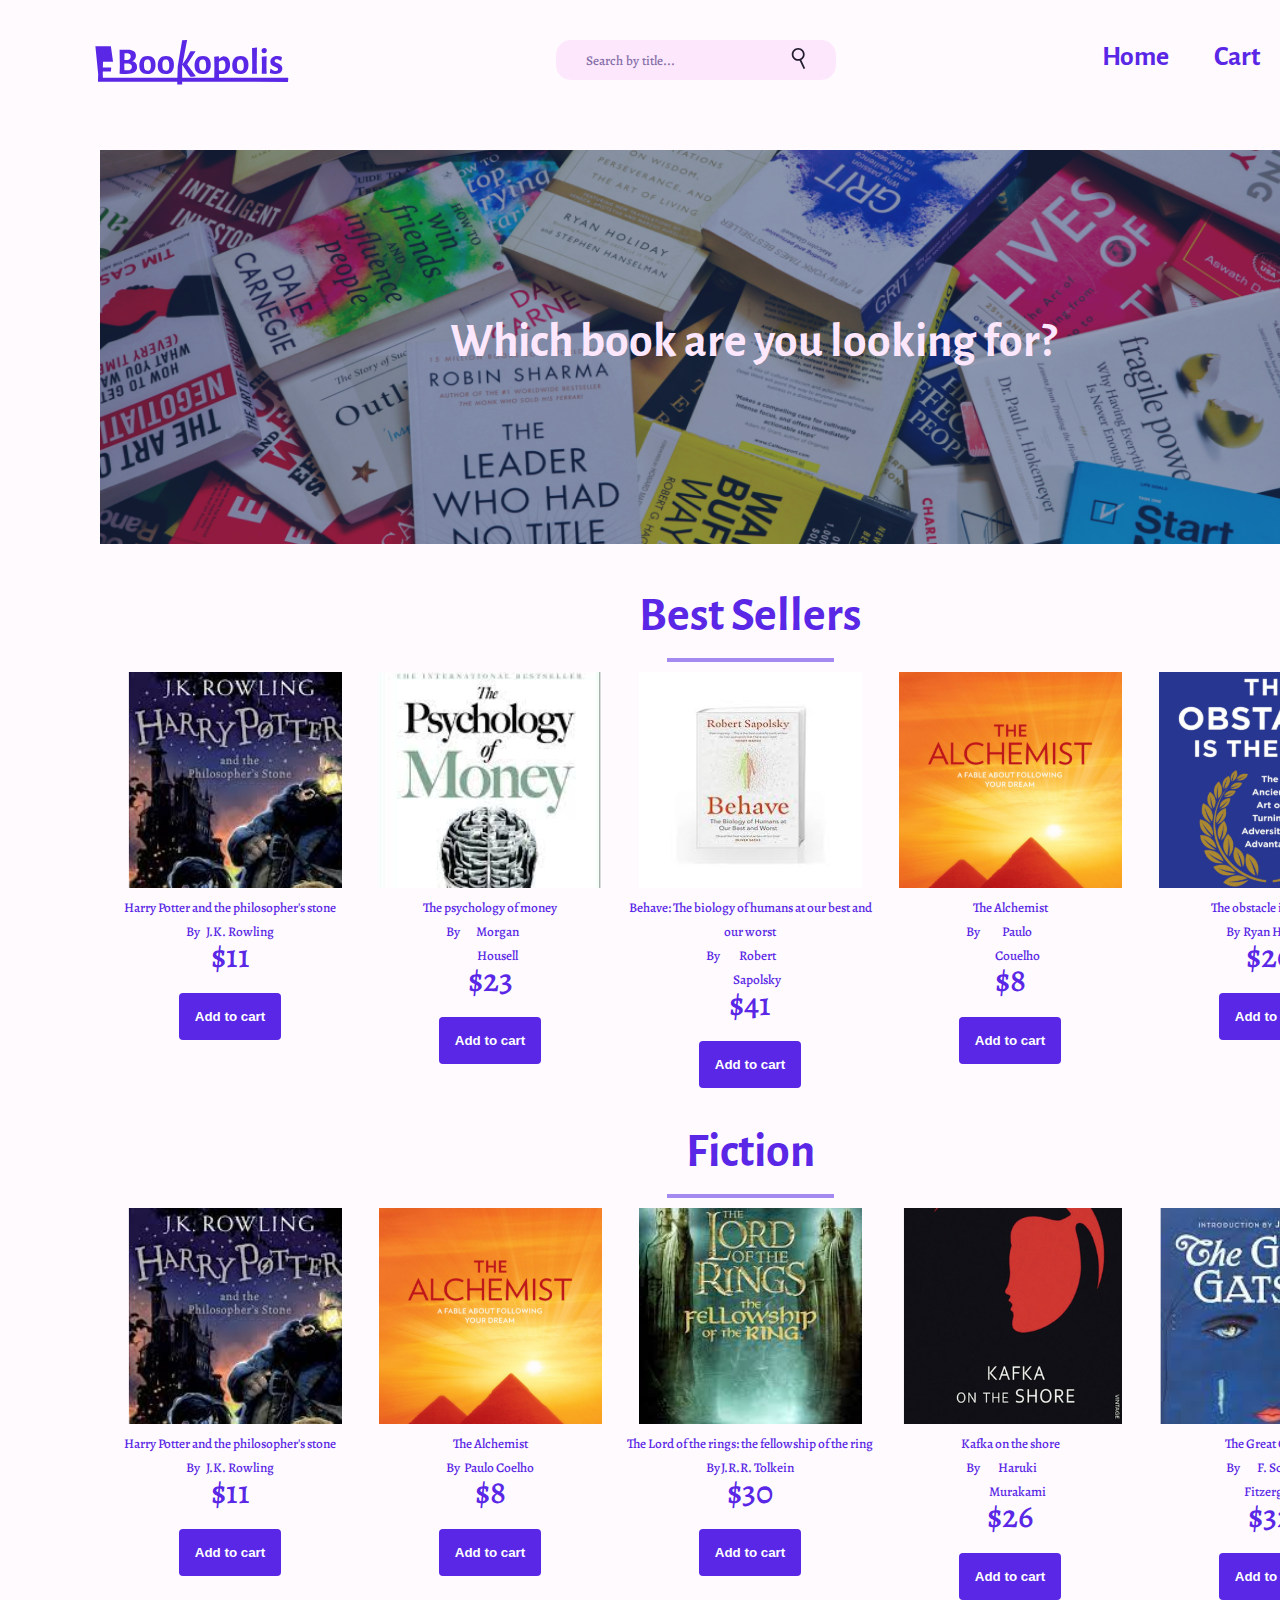
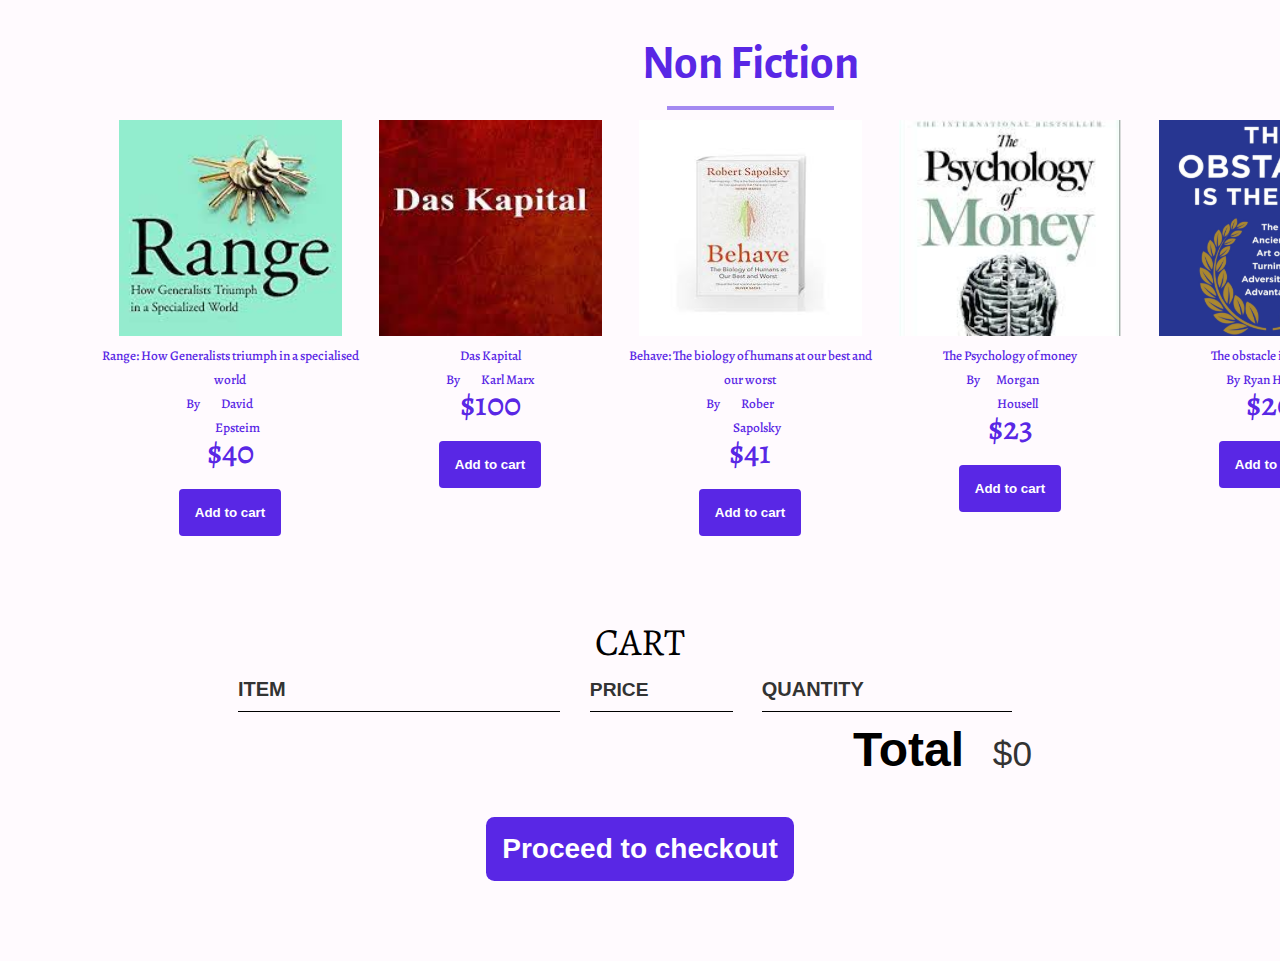
<file: store.html>
<!DOCTYPE html>
<html lang="en">

<head>
  <meta charset="UTF-8" />
  <meta http-equiv="X-UA-Compatible" content="IE=edge" />
  <meta name="viewport" content="width=device-width, initial-scale=1.0" />
  <link rel="preconnect" href="https://fonts.googleapis.com">
  <link rel="preconnect" href="https://fonts.gstatic.com" crossorigin>
  <link href="https://fonts.googleapis.com/css2?family=Alegreya+Sans:wght@400;500;700&display=swap" rel="stylesheet">
  <link href="https://fonts.googleapis.com/css2?family=Alegreya:wght@400;500;700&display=swap" rel="stylesheet">
  <link rel="stylesheet" href="./resources/css/style.css" />
  <title>E-Bookopolis - Catalogue</title>

</head>

<body>
  <div class="wrapper">
    <!-- Navigation and Logo -->
    <nav>
      <div class="logo"><a href="./index.html"><img src="./resources/img/Logo.svg" alt="Website Logo"></a></div>
      <div class="searchBar">
        <input type="text" name="search" id="search" placeholder="Search by title..." autocomplete="off"
          onkeyup="search()">
        <button type="submit"><img src="./resources/img/Search.svg" alt=""></button>
      </div>

      <div class="nav-items">
        <ul>
          <li><a href="index.html">Home</a></li>
          <li><a href="#myCart">Cart</a></li>
          <li><a href="./myprofile.html">Hello <span id="loginUser"></span></a></li>
        </ul>
      </div>
    </nav>


    <div class="banner">
      <img src="./resources/img/banner.png" alt="banner" />
      <h1>Which book are you looking for?</h1>
    </div>

    <div class="catalogue">
      <h1>Best Sellers</h1>
      <div class="divider"></div>
      <div class="catalogue-grid">
        <div class="griditems">
          <a href="#"><img src="./resources/css/img/book1.svg" alt=""></a>
          <div class="bookTitle">
            <p>Harry Potter and the philosopher's stone</p>
          </div>
          <div class="authorInfo">
            <div class="by">
              <p>By </p>
            </div>
            <div class="author">J.K. Rowling</div>
          </div>
          <div class="price">
            <p>$11</p>
          </div>
        <button class="btn btn-primary btn-cart" type="button">Add to cart</button>
        </div>

        <div class="griditems"><a href="">
            <img src="./resources/css/img/book2.svg" alt=""></a>
          <div class="bookTitle">
            <p>The psychology of money</p>
          </div>
          <div class="authorInfo">
            <div class="by">
              <p>By </p>
            </div>
            <div class="author">Morgan Housell</div>
          </div>
          <div class="price">
            <p>$23</p>
          </div>
          <button class="btn btn-primary btn-cart" type="button">Add to cart</button>
        </div>
        <div class="griditems"><a href="">
            <img src="./resources/css/img/book3.svg" alt=""></a>
          <div class="bookTitle">
            <p>Behave: The biology of humans at our best and our worst</p>
          </div>
          <div class="authorInfo">
            <div class="by">
              <p>By </p>
            </div>
            <div class="author">Robert Sapolsky</div>
          </div>
          <div class="price">
            <p>$41</p>
          </div>
          <button class="btn btn-primary btn-cart" type="button">Add to cart</button>
        </div>
        <div class="griditems">
          <a href=""><img src="./resources/css/img/book4.svg" alt=""></a>
          <div class="bookTitle">
            <p>The Alchemist</p>
          </div>
          <div class="authorInfo">
            <div class="by">
              <p>By </p>
            </div>
            <div class="author">Paulo Couelho</div>
          </div>
          <div class="price">
            <p>$8</p>
          </div>
          <button class="btn btn-primary btn-cart" type="button">Add to cart</button>
        </div>
        <div class="griditems">
          <a href=""><img src="./resources/css/img/book5.svg" alt=""></a>
          <div class="bookTitle">
            <p>The obstacle is the way</p>
          </div>
          <div class="authorInfo">
            <div class="by">
              <p>By </p>
            </div>
            <div class="author">Ryan Haliday</div>
          </div>
          <div class="price">
            <p>$20</p>
          </div>
          <button class="btn btn-primary btn-cart" type="button">Add to cart</button>
        </div>
      </div>
    </div>

    <div class="catalogue">
      <h1>Fiction</h1>
      <div class="divider"></div>
      <div class="catalogue-grid">
        <div class="griditems">
          <a href=""><img src="./resources/css/img/book1.svg" alt=""></a>
          <div class="bookTitle">
            <p>Harry Potter and the philosopher's stone</p>
          </div>
          <div class="authorInfo">
            <div class="by">
              <p>By </p>
            </div>
            <div class="author">J.K. Rowling</div>
          </div>
          <div class="price">
            <p>$11</p>
          </div>
          <button class="btn btn-primary btn-cart" type="button">Add to cart</button>
        </div>
        <div class="griditems">

          <a href=""><img src="./resources/css/img/book4.svg" alt=""></a>
          <div class="bookTitle">
            <p>The Alchemist</p>
          </div>
          <div class="authorInfo">
            <div class="by">
              <p>By </p>
            </div>
            <div class="author">Paulo Coelho</div>
          </div>
          <div class="price">
            <p>$8</p>
          </div>
          <button class="btn btn-primary btn-cart" type="button">Add to cart</button>
        </div>
        <div class="griditems">

          <a href=""><img src="./resources/css/img/book6.svg" alt=""></a>
          <div class="bookTitle">
            <p>The Lord of the rings: the fellowship of the ring</p>
          </div>
          <div class="authorInfo">
            <div class="by">
              <p>By </p>
            </div>
            <div class="author">J.R.R. Tolkein</div>
          </div>
          <div class="price">
            <p>$30</p>
          </div>
          <button class="btn btn-primary btn-cart" type="button">Add to cart</button>
        </div>
        <div class="griditems">

          <a href=""><img src="./resources/css/img/book7.svg" alt=""></a>
          <div class="bookTitle">
            <p>Kafka on the shore</p>
          </div>
          <div class="authorInfo">
            <div class="by">
              <p>By </p>
            </div>
            <div class="author">Haruki Murakami</div>
          </div>
          <div class="price">
            <p>$26</p>
          </div>
          <button class="btn btn-primary btn-cart" type="button">Add to cart</button>
        </div>
        <div class="griditems">

          <a href=""><img src="./resources/css/img/book8.svg" alt=""></a>
          <div class="bookTitle">
            <p>The Great Gatbsy</p>
          </div>
          <div class="authorInfo">
            <div class="by">
              <p>By </p>
            </div>
            <div class="author">F. Scott Fitzergerald</div>
          </div>
          <div class="price">
            <p>$32</p>
          </div>
          <button class="btn btn-primary btn-cart" type="button">Add to cart</button>
        </div>
      </div>
    </div>

    <div class="catalogue" id="catalogue">
      <h1>Non Fiction</h1>
      <div class="divider"></div>
      <div class="catalogue-grid">
        <div class="griditems">

          <a href=""><img src="./resources/css/img/book9.svg" alt=""></a>
          <div class="bookTitle">
            <p>Range: How Generalists triumph in a specialised world</p>
          </div>
          <div class="authorInfo">
            <div class="by">
              <p>By </p>
            </div>
            <div class="author">David Epsteim</div>
          </div>
          <div class="price">
            <p>$40</p>
          </div>
          <button class="btn btn-primary btn-cart" type="button">Add to cart</button>
        </div>
        <div class="griditems">

          <a href=""><img src="./resources/css/img/book10.svg" alt=""></a>
          <div class="bookTitle">
            <p>Das Kapital</p>
          </div>
          <div class="authorInfo">
            <div class="by">
              <p>By </p>
            </div>
            <div class="author">Karl Marx</div>
          </div>
          <div class="price">
            <p>$100</p>
          </div>
          <button class="btn btn-primary btn-cart" type="button">Add to cart</button>
        </div>
        <div class="griditems">

          <a href=""><img src="./resources/css/img/book3.svg" alt=""></a>
          <div class="bookTitle">
            <p>Behave: The biology of humans at our best and our worst</p>
          </div>
          <div class="authorInfo">
            <div class="by">
              <p>By </p>
            </div>
            <div class="author">Rober Sapolsky</div>
          </div>
          <div class="price">
            <p>$41</p>
          </div>
          <button class="btn btn-primary btn-cart" type="button">Add to cart</button>
        </div>
        <div class="griditems">

          <a href=""><img src="./resources/css/img/book2.svg" alt=""></a>
          <div class="bookTitle">
            <p>The Psychology of money</p>
          </div>
          <div class="authorInfo">
            <div class="by">
              <p>By </p>
            </div>
            <div class="author">Morgan Housell</div>
          </div>
          <div class="price">
            <p>$23</p>
          </div>
          <button class="btn btn-primary btn-cart" type="button">Add to cart</button>
        </div>
        <div class="griditems">

          <a href=""><img src="./resources/css/img/book5.svg" alt=""></a>
          <div class="bookTitle">
            <p>The obstacle is the way</p>
          </div>
          <div class="authorInfo">
            <div class="by">
              <p>By </p>
            </div>
            <div class="author">Ryan Haliday</div>
          </div>
          <div class="price">
            <p>$20</p>
          </div>
          <button class="btn btn-primary btn-cart" type="button">Add to cart</button>
        </div>
      </div>
    </div>
  </div>

  <section class="container content-section" id="myCart">
    <h2 class="section-header">CART</h2>
    <div class="cart-row">
        <span class="cart-item cart-header cart-column">ITEM</span>
        <span class="cart-price cart-header cart-column">PRICE</span>
        <span class="cart-quantity cart-header cart-column">QUANTITY</span>
    </div>
    <div class="cart-items">
      
    </div>
    <div class="cart-total">
        <strong class="cart-total-title">Total</strong>
        <span class="cart-total-price">$0</span>
    </div>
    <button class="btn btn-primary btn-purchase" type="button">Proceed to checkout</button>
</section>


  <script src="https://code.jquery.com/jquery-3.1.1.min.js"></script>
  <script src="./resources/js/store.js"></script>
  <script src="./resources/js/index.js"></script>
</body>

</html>
</file>
<file: resources/css/style.css>
/* Defining color variables */
:root {
  /* colors */
  --primary-01: #5927E5;
  --primary-02: #8059EB;
  --primary-03: #A489F1;
  --primary-04: #C7B6F6;
  --primary-05: #EAE4FC;
  --complimentary-01: #FDE7FC;
  --complimentary-02: #FDECFD;
  --complimentary-03: #FEF1FD;
  --complimentary-04: #FEF6FE;
  --complimentary-05: #FFFAFE;
  --accent-01: #241D30;
  --accent-02: #544370;
  --accent-03: #856FA9;
  --accent-04: #BBAFCF;
  --accent-05: #F1EFF5;
  /* Text Styles */
  /* Headings */
  --heading-font-family: 'Alegreya Sans', sans-serif;
  --paragraph-font-family: 'Alegreya', serif;
}

/* CSS Reset */
* {
  margin: 0;
  padding: 0;
  box-sizing: border-box; /*to exclude content box width/height in total width/height*/
}

/* Website Body Styles */

body {
  background-color: var(--complimentary-05);
  font-size: 2rem;
  font-family: "Roboto", sans-serif;
}

/* The Website Container styless */
.wrapper {
  min-width: 1440px;
  /* height: 790px; */
}

/* Navigation styles */

nav {
  display: flex;
  margin-top: 2.5rem;
  margin-left: 5.875rem;
  margin-right: 1.938rem;
  justify-content: space-between;
  color: var(--primary-01);
  font-family: var(--heading-font-family);
  font-size: 1.728rem;
  font-weight: 700;
}

.logo img {
  width: 12.25rem;
  height: 2.813rem;
}

.searchBar {
  width: 17.5rem;
  height: 2.513rem;
  background-color: var(--complimentary-01);
  border-radius:0.938rem;
  display: flex;
  align-items: center;
  padding: 10px 20px;
}
.searchBar input[type="text"]{
  flex: 1;
  width: 7.5rem;
  height: 2.813em;
  background-color: transparent;
  border: none;
  outline: none;
  padding: 10px 10px;
  border-radius:0.938rem;
}

.searchBar button {
  width: 2.228rem;
  height: 2.238rem;
  background: none;
  border: none;
  border-radius: 50%;
  cursor: pointer;
}

.searchBar img {
  width: 1.328rem;
  height: 1.338rem;
}

.nav-items ul{
  display: flex;
}

.nav-items ul li{
  list-style: none;
  margin-right: 45px;
}

.nav-items ul li a{
  text-decoration: none;
  color: var(--primary-01);
}

.nav-items ul li a:hover{
  text-decoration: none;
  color: var(--primary-03);
}

.nav-items ul li a:active{
  text-decoration: none;
  color: var(--primary-05);
}

.cart-ammount {
  background-color: var(--primary-01);
  color: var(--complimentary-01);
  padding: 0.7rem;
  position:  absolute;
  top:-3.3rem;
  right: 1rem;
}


/* Hero Section */
.hero, .new-release {
  display: flex;
  justify-content: space-between;
  margin-top: 5rem;
  margin-left: 5.875rem;
  margin-right: 4.25rem;
}
.new-release {
  margin-right: 18.25rem;
  margin-bottom: 4rem;
}
.hero-left {
  margin-top: 4em;
}

.hero-left h1 {
  color: var(--primary-01);
  font-family: var(--heading-font-family);
  font-weight: 700;
  font-size: 2.986rem;
  line-height: 4rem;
}

.hero-left p {
  color: var(--primary-03);
  font-family: var(--heading-font-family);
  font-weight: 500;
  font-size: 2.074rem;
  line-height: 3rem;
}

.btn {
  margin-top: 1.563rem;
}

.btn a {
  background-color: var(--primary-01);
  color: var(--complimentary-01);
  font-family: var(--heading-font-family);
  font-weight: 700;
  font-size: 1.440rem;
  line-height: 2rem;
  text-decoration: none;
  padding: 0.75rem 2rem;
  border-radius: 0.76em;
  transition: all 0.2s ease-in-out;
}

.btn a:hover {
  color: var(--primary-01);
  background-color: var(--complimentary-01);
}

.btn a:active {
  color: var(--accent-01);
  background-color: var(--primary-05);
}

.hero-right {
  margin-right: 5.063rem;
  display: grid;
  grid-template-columns: 15rem 13rem;
  grid-column-gap: 1.875rem;
  grid-row-gap: 1.875rem;
}

.img01 img, .img02 img {
  width: 265px;
}

.offer-circle {
  margin-top: 5.625rem;
  margin-left: 1.875rem;
  /* border: 2px solid blue; */
  height:8.688rem;
  width:8.688rem;
  border-radius: 50%;
  background-color:var(--complimentary-01);
  color: var(--primary-02);
  font-family: var(--heading-font-family);
  font-weight: 700;
  font-size:1.728rem;
  padding: 1.875rem 2.688rem;
}
.offer p {
  line-height: 2.5rem;
}

.community h6 {
  font-family: var(--heading-font-family);
  font-size: 1.200rem;
  font-weight: 700;
  line-height: 2rem;
  color: var(--accent-01);
}
.community .members {
  display: flex;
  flex-direction: row;
  margin-top: 0.938rem;
}
.community p, .myProfile label {
  font-family: var(--paragraph-font-family);
  font-weight: 500;
  font-size: 1rem;
  line-height: 1.5rem;
  margin-top: 1rem;
}

.cover h3 {
  font-family: var(--heading-font-family);
  font-size: 2.063rem;
  font-weight: 700;
  color: var(--primary-01);
  margin-bottom: 2rem;
}
.bookinfo {
  margin-top: 4.175rem;
  margin-left: 6rem;
}

.bookinfo h1 {
  font-family: var(--heading-font-family);
  font-weight: 700;
  font-size: 3rem;
  line-height: 4rem;
  color: var(--primary-01);
}
.bookinfo h3 {
  font-family: var(--heading-font-family);
  font-weight: 500;
  font-size: 2.063rem;
  line-height: 3rem;
  color: var(--primary-02);
}

.bookinfo p{
  font-family: var(--paragraph-font-family);
  font-size: 1rem;
  font-weight: 500;
  line-height: 1.5rem;
  color: var(--primary-03);
}

.cta {
  display: flex;
  flex-direction: row;
}
.cta .btn {
  margin-right: 1rem;
}

.btn2 a {
  background-color: var(--complimentary-01);
  color: var(--primary-01);
}
.btn2 a:hover {
  background-color: var(--accent-05);
  color: var(--primary-01);
}


/* ----------------------------------------------------------------------- */
/* Signup/Login Page Styles */

.form{
  height: 490px;
  width: 620px;
  /* text-align: center; */
  background-color: var(--complimentary-01);
  border-radius: 30px;
  padding-top: 40px;
}
.myprof {
  height: 550px;
}
.signup, .login, .myProfile {
  margin-left: 68px; 
}

.signup input, .login input, .myProfile input {
  background: var(--complimentary-04);
  border: 0;
  border-radius: 8px;
  height: 32px;
  width: 345px;
  font-size: 14px;
  padding: 8px;
  outline: none;
  margin-right: 1rem;
}
.signup input:focus, .login input:focus, .myProfile input:focus {
  border: 1px solid var(--primary-01);
}
::-webkit-input-placeholder{
  color: var(--accent-03);
  font-family: var(--paragraph-font-family);
  font-weight: 500;
}

.signup button, .login button, .myProfile button {
  background: var(--primary-01);
  color: var(--complimentary-01);
  border-radius: 5px;
  padding: 5px;
  /* display: block; */
  /* margin-left: 222px; */
  width: 200px;
  height: 40px;
  transition: 0.3s;
  -webkit-transition: 0.3s;
  -moz-transition: 0.3s;
  margin: auto;
  margin-top: 20px;
  cursor: pointer;
}
.signup button:hover, .login button:hover, .myProfile button:hover {
  background-color: var(--complimentary-01);
  color: var(--primary-01);
}
.signup button:active, .login button:active, .myProfile button:active {
  transform: scale(0.98);
}
.signup .linkText, .login .linkText {
  font-family: var(--paragraph-font-family);
  font-size: 1.313rem;
  line-height: 1.938rem;
  font-weight: 500;
  margin-top: 0.71rem;
}
.linkText a {
  color: var(--primary-01);
  text-decoration: none;
  cursor: pointer;
}
.linkText a:hover {
  text-decoration: underline;
}
.form-hidden {
  display:none;
}
.form span{
  font-family: var(--paragraph-font-family);
  font-size: 0.694rem;
  line-height: 1em;
  color: var(--primary-01);
}

.popup {
  background-color: #fff;
  border-radius: 1.1rem;
  height: 11rem;
  width: 30rem;
  position: absolute;
  top: 0;
  left: 30%;
  transform: translate(-50%, -50%) scale(0.1);
  text-align: center;
  margin-top: 2rem;
  visibility:hidden;
  transition: transform 0.4s, top 0.4s;
}
.open-popup {
  visibility: visible;
  top:50%;
  transform: translate(-50%, -50%) scale(1);
}

.popup h1{
  margin-top: 1rem;
  font-family: var(--heading-font-family);
  font-weight: 700;
  font-size: 2.074rem;
  line-height: 3rem;
  color: var(--accent-01);
}
.popup p{
  font-family: var(--paragraph-font-family);
  font-weight: 400;
  font-size: 1.200rem;
  line-height: 2rem;
  color: var(--accent-01);
}


/* ----------------------------------------------------------------------- */


/* Item Information Page Styles */

/* Hero Section */

.banner img {
  width: 81.25rem;
  height: 24.625rem;
  /* margin: 3.5rem auto; */
  margin-top: 3.5rem;
  margin-left: 6.25rem;
}

.banner h1 {
  color: var(--complimentary-01);
  font-family: var(--heading-font-family);
  font-weight: 700;
  font-size: 2.986rem;
  line-height: 4rem;
  position: absolute;
  top: 19.375rem;
  left: 28.125rem;
}

.catalogue {
  text-align: center;
}

.catalogue h1 {
  color: var(--primary-01);
  font-family: var(--heading-font-family);
  font-weight: 700;
  font-size: 2.986rem;
  line-height: 4rem;
}

.divider {
  border: 2px solid var(--primary-03);
  width: 167px;
  margin: 10px auto;
}

.catalogue {
  /* border: 2px solid red; */
  width: 81.25rem;
  margin-left: 6.25rem;
  margin-top: 2rem;
}

.catalogue-grid{
  /* border: 2px solid green; */
  display: grid;
  grid-template-columns: 1fr 1fr 1fr 1fr 1fr;
}

.griditems {
  font-family: var(--paragraph-font-family);
  font-size: 0.833rem;
  line-height: 1.5rem;
  font-weight: 500;
  color: var(--primary-01);
}
.authorInfo {
  display: flex;
  justify-content: space-between;
  margin: 0rem 5.36rem;
}

.price {
  font-size: 2.074rem;
}

.griditems img {
  transition: all 0.2s ease-in-out;
  filter: brightness(100%);
}

.griditems img:hover{
  transform: scale(1.1);
  filter: brightness(80%);
}

/* .book-info-popup {
  background-color: #fff;
  border-radius: 1.1rem;
  height: 11rem;
  width: 30rem;
  position: absolute;
  top: 0;
  left: 30%;
} */

/* .proceed, .subtotal {
  margin-left: 26rem;
}
.proceed {
  margin-top: 0.9rem;
}
.subtotal {
  margin-top: 2rem;
}

.proceed a {
  padding: 0.55rem 14rem;
}
.cart-item {
  display: flex;
  margin-top: 3rem;
  justify-content: center;
  background: var(--complimentary-01);
  height: 15rem;
} */
/* .cart-item h1, .cart-item p, .cart, .subtotal{
  font-family: var(--paragraph-font-family);
  font-weight: 500px;
  font-size: 1.440rem;
  line-height: 2rem;
  color: var(--primary-01);
} */

/* .cart-item .authorInfo {
  margin-left: 0;
}

.cart-item .price p {
  font-size: 2.499rem;
}

.item-cover {
  margin-top: 1rem;
}
.item-info {
  margin-left: 1.440rem;
  margin-top: 3rem;
}

.ui-btns {
  display: flex;
  gap:0.5rem;
  align-items: center; 
  font-size: 1rem;
  color: var(--primary-01);
  font-weight: 700;
} */

.cart-header {
  font-weight: bold;
  font-size: 1.25rem;
  color: #333;
}

.cart-column {
  display: flex;
  align-items: center;
  border-bottom: 1px solid black;
  margin-right: 1.5em;
  padding-bottom: 10px;
  margin-top: 10px;
}

.cart-row {
  display: flex;
}

.cart-item {
  width: 45%;
}

.cart-price {
  width: 20%;
  font-size: 1.2rem;
  color: #333;
}

.cart-quantity {
  width: 35%;
}

.cart-item-title {
  color: #333;
  margin-left: .5em;
  font-size: 1.2rem;
}

.cart-item-image {
  width: 75px;
  height: auto;
  border-radius: 10px;
}

.btn-danger {
  color: white;
  padding: 0.4rem;
  background-color: #EB5757;
  border: none;
  border-radius: .3em;
  font-weight: bold;
}

.btn-danger:hover {
  background-color: #CC4C4C;
}

.cart-quantity-input {
  height: 54px;
  width: 50px;
  border-radius: 5px;
  border: 1px solid #56CCF2;
  background-color: #eee;
  color: #333;
  padding: 0;
  text-align: center;
  font-size: 2rem;
  margin-right: 25px;
}

.cart-row:last-child {
  border-bottom: 1px solid black;
}

.cart-row:last-child .cart-column {
  border: none;
}

.cart-total {
  text-align: end;
  margin-top: 10px;
  margin-right: 10px;
}

.cart-total-title {
  font-weight: bold;
  font-size: 1.5em;
  color: black;
  margin-right: 20px;
}

.cart-total-price {
  color: #333;
  font-size: 1.1em;
}

.btn-purchase {
  display: block;
  margin: 40px auto 80px auto;
  font-size: 1.75rem;
}
.btn-primary {
  color: white;
  background-color: var(--primary-01);
  border: none;
  border-radius: .3em;
  padding: 1rem;
  font-weight: bold;
  cursor: pointer;
}

.btn-primary:hover {
  background-color: var(--accent-01);
}
.content-section {
  margin: 1em;
}

.container {
  max-width: 900px;
  margin: 0 auto;
  padding: 0 1.5em;
}

.section-header {
  font-family: var(--paragraph-font-family);
  font-weight: 400;
  text-align: center;
  font-size: 2.4rem;
  margin-top: 5rem;
}

.myPay{
  height: 660px;
}
</file>
